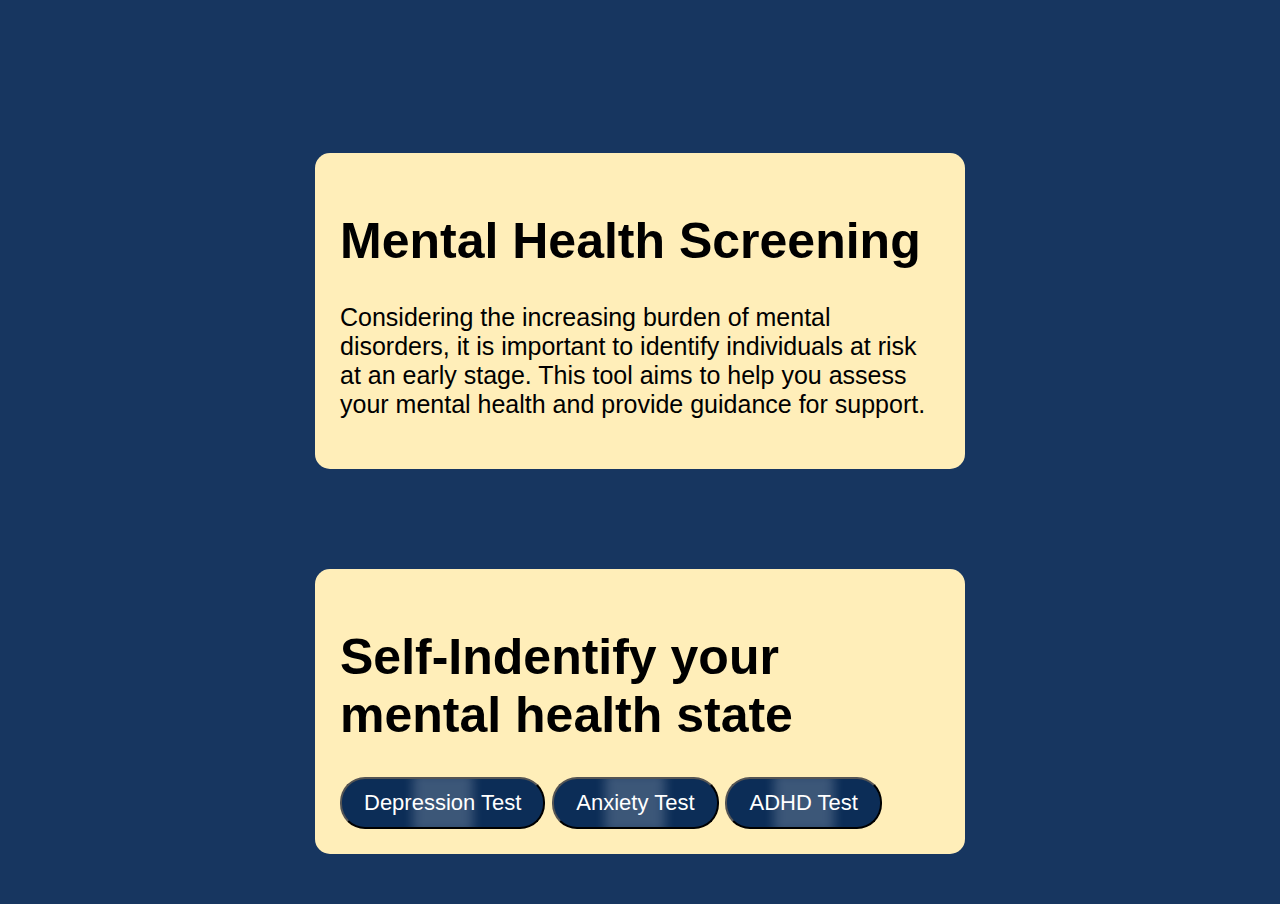
<file: index.html>
<!DOCTYPE html>
<html lang="en">

<head>
    <meta charset="UTF-8">
    <meta name="viewport" content="width=device-width, initial-scale=1.0">
    <title>Mental Health Screening</title>
    <link rel="stylesheet" href="styles.css">
</head>

<body>
    <header>
        <h1></h1>
    </header>

    <section >
        <p><h1>Mental Health Screening</h1>Considering the increasing burden of mental disorders, it is important to identify individuals at risk at an early stage. This tool aims to help you assess your mental health and provide guidance for support.</p>

    </section>

    <section >
        <p><h1>Self-Indentify your mental health state</h1></p>
        <a href="depression.html"><button>Depression Test</button></a>
        <a href="anxiety.html"><button>Anxiety Test</button></a>
        <a href="adhd.html"><button>ADHD Test</button></a>
    </section>


    <script src="script.js"></script>
</body>

</html>
</file>
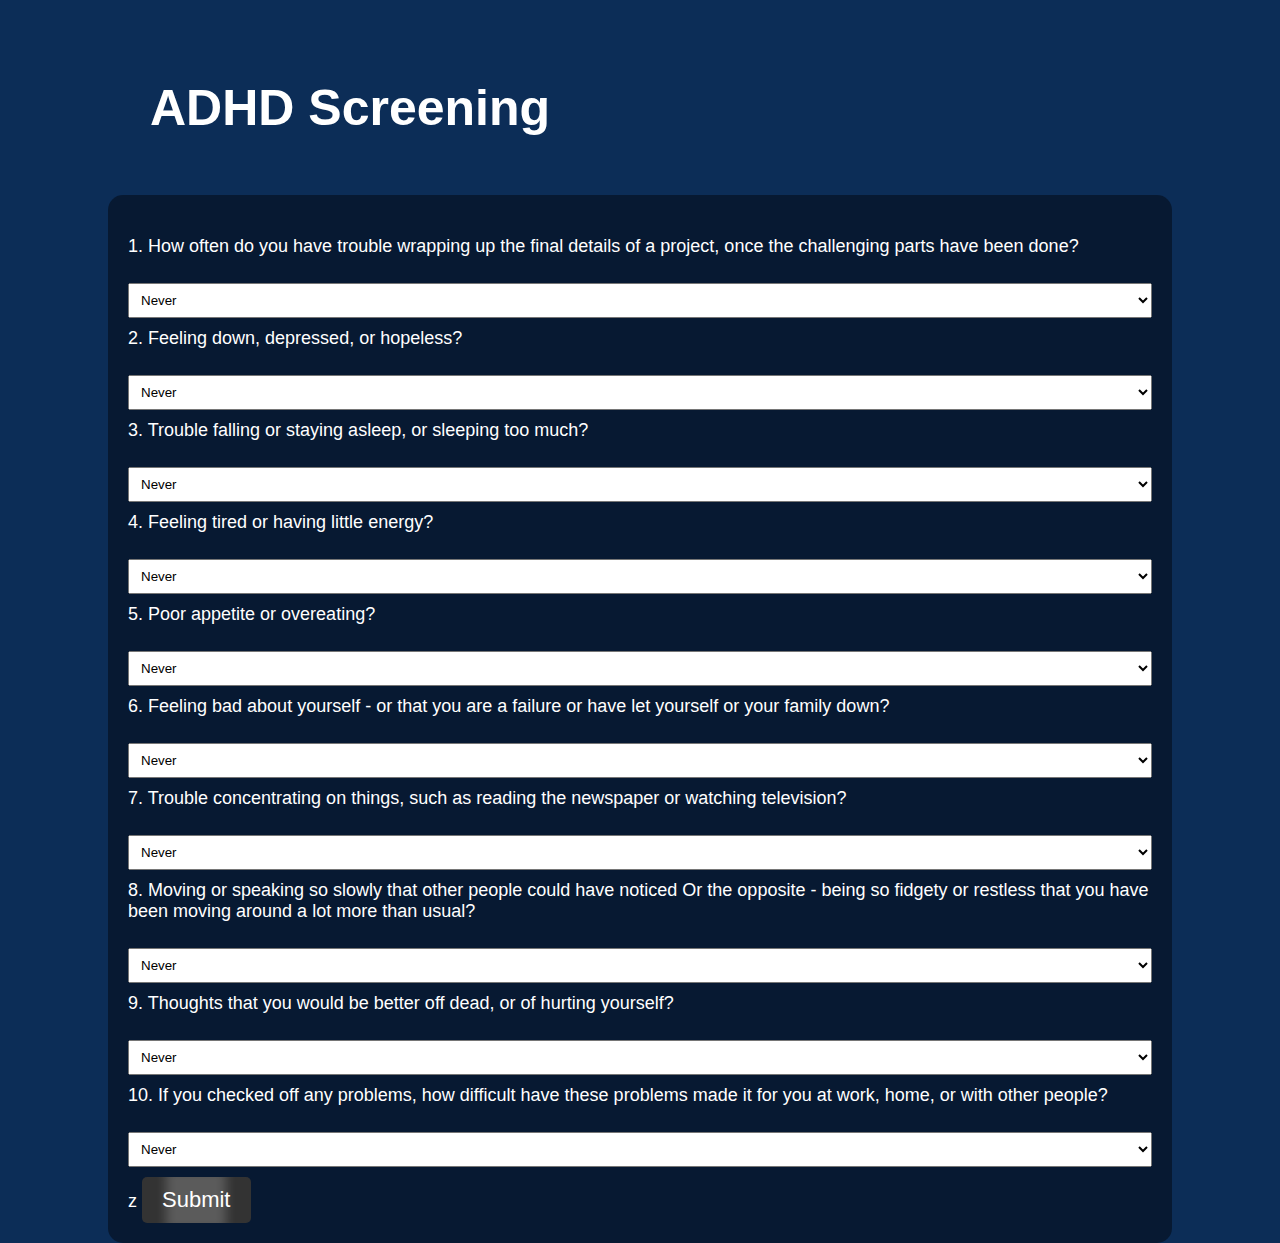
<file: adhd.html>
<!DOCTYPE html>
<html lang="en">
<head>
    <meta charset="UTF-8">
    <meta name="viewport" content="width=device-width, initial-scale=1.0">
    <link rel="stylesheet" href="styles.css">
    <title>Depression Screening</title>
    <style>
        body {
            font-family: 'Arial', sans-serif;
            background-color:#0c2d57;
            margin-top: 20px;
            padding: 0;

        }
        
        header {
            background-color:#0c2d57;
            color: white;
            text-align: left;
            padding-left: 150px;
            font-size: 25px;
        }
        
        main {
            display: flex;
            justify-content: center;
            align-items: center;
        }
        
        #adhd-form {
            width: 80%;
            padding: 20px;
            background-color:#04101fa5;
            color: white;
            border-radius: 15px;
            font-size: 18px;
        }
        
        label {
            display: block;
            margin-bottom: 5px;
        }
        
        select {
            width: 100%;
            padding: 8px;
            margin-bottom: 10px;
        }
        
        button {
            background-color: #333;
            color: white;
            padding: 10px 20px;
            border: none;
            border-radius: 5px;
            cursor: pointer;
        }
        
        button:hover {
            background-color: #555;
        }
        
        @media (max-width: 600px) {
            #adhd-form {
                width: 100%;
                margin: 10px;
            }
        }
        
    </style>
</head>
<body>
    <header>
        <h1>ADHD Screening</h1>
    </header>

    <main>
        <form id="adhd-form">
            <br>
            <label for="question1">1. How often do you have trouble wrapping up the final details of a project, once the challenging parts have been done?</label><br>
            <select id="question1" name="question1">
                <option value="1">Never</option>
                <option value="2">Sometimes</option>
                <option value="3">Often</option>
                <option value="4">Very Often</option>
            </select><br>


            <label for="question2">2. Feeling down, depressed, or hopeless?</label><br>
            <select id="question2" name="question2">
                <option value="1">Never</option>
                <option value="2">Sometimes</option>
                <option value="3">Often</option>
                <option value="4">Very Often</option>
            </select><br>


            <label for="question3">3. Trouble falling or staying asleep, or sleeping too much?</label><br>
            <select id="question3" name="question3">
                <option value="1">Never</option>
                <option value="2">Sometimes</option>
                <option value="3">Often</option>
                <option value="4">Very Often</option>
            </select><br>


            <label for="question4">4. Feeling tired or having little energy?</label><br>
            <select id="question4" name="question4">
                <option value="1">Never</option>
                <option value="2">Sometimes</option>
                <option value="3">Often</option>
                <option value="4">Very Often</option>
            </select><br>


            <label for="question5">5. Poor appetite or overeating?</label><br>
            <select id="question5" name="question5">
                <option value="1">Never</option>
                <option value="2">Sometimes</option>
                <option value="3">Often</option>
                <option value="4">Very Often</option>
            </select><br>


            <label for="question6">6. Feeling bad about yourself - or that you are a failure or have let yourself or your family down?</label>
            <br>
            <select id="question6" name="question6">
                <option value="1">Never</option>
                <option value="2">Sometimes</option>
                <option value="3">Often</option>
                <option value="4">Very Often</option>
            </select><br>


            <label for="question7">7. Trouble concentrating on things, such as reading the newspaper or watching television?</label>
            <br>
            <select id="question7" name="question7">
                <option value="1">Never</option>
                <option value="2">Sometimes</option>
                <option value="3">Often</option>
                <option value="4">Very Often</option>
            </select><br>


            <label for="question8">8. Moving or speaking so slowly that other people could have noticed
                Or the opposite - being so fidgety or restless that you have been moving around a lot more than usual?</label>
            <br>
            <select id="question8" name="question8">
                <option value="1">Never</option>
                <option value="2">Sometimes</option>
                <option value="3">Often</option>
                <option value="4">Very Often</option>
            </select><br>


            <label for="question9">9. Thoughts that you would be better off dead, or of hurting yourself?</label><br>
            <select id="question9" name="question9">
                <option value="1">Never</option>
                <option value="2">Sometimes</option>
                <option value="3">Often</option>
                <option value="4">Very Often</option>
            </select><br>
            

            <label for="question10">10. If you checked off any problems, how difficult have these problems made it for you at work, home, or with other people?</label>
            <br>
            <select id="question10" name="question10">
                <option value="1">Never</option>
                <option value="2">Sometimes</option>
                <option value="3">Often</option>
                <option value="4">Very Often</option>
            </select><br>
z
            <button type="button" onclick="calculateADHDScore()">Submit</button>
        </form>
    </main>

    <script src="adhd.js"></script>
</body>
</html>
</file>
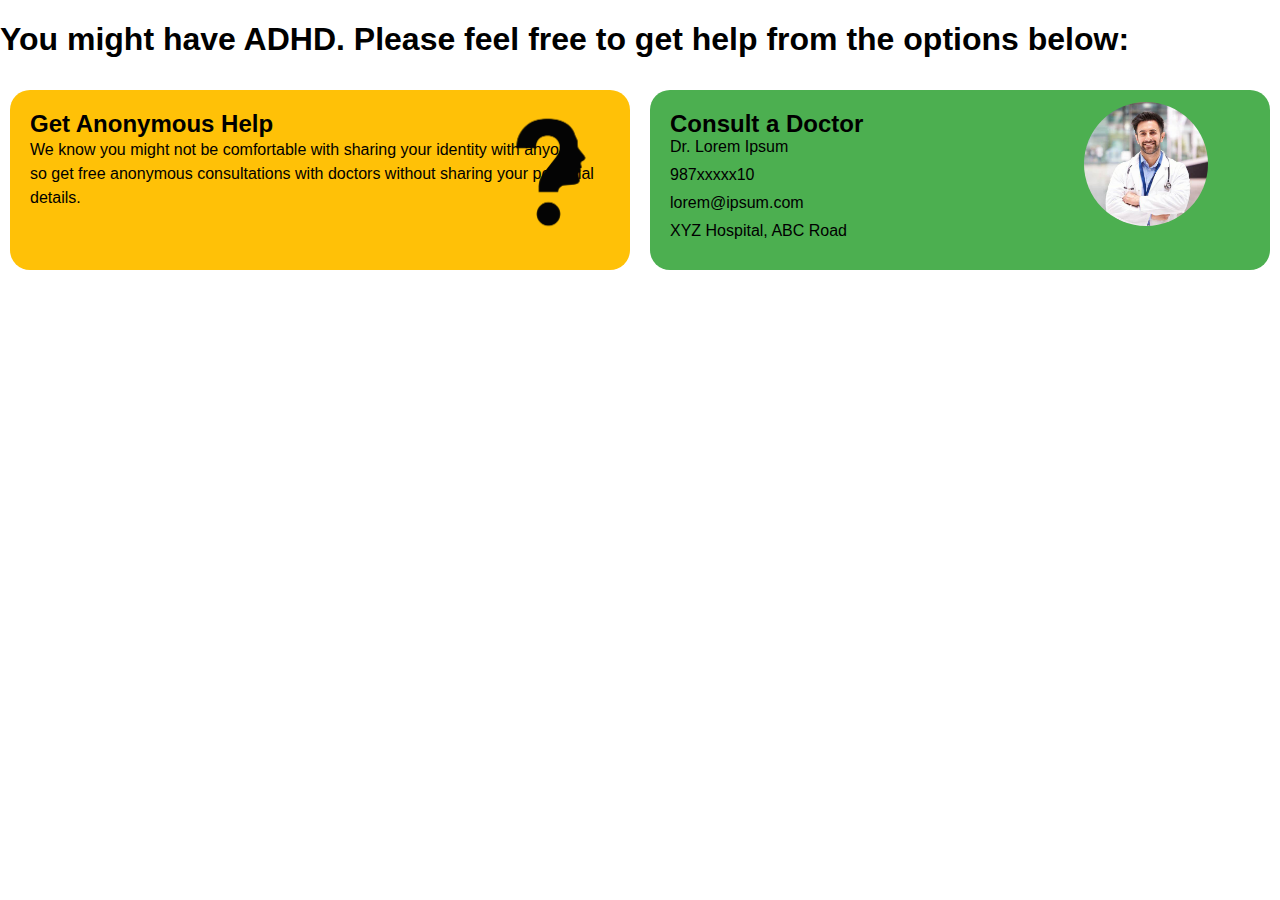
<file: adhded.html>
<!DOCTYPE html>
<html lang="en">
<head>
  <meta charset="UTF-8">
  <meta name="viewport" content="width=device-width, initial-scale=1.0">
  <style>
    body {
      margin: 0;
      padding: 0;
      font-family: 'Arial', sans-serif;
    }

    .container {
      display: flex;
      width: 100%;
      overflow: hidden;
    }

    .section {
      flex: 1;
      padding: 20px;
      border-radius: 20px;
      margin: 10px;
      background-color: #f0f0f0;
      position: relative; /* Added for positioning the image */
    }

    .section1 {
      background-color: #ffc107;
    }

    .heading {
      font-size: 24px;
      font-weight: bold;
    }

    .description {
      font-size: 16px;
      line-height: 1.5;
    }

    .section2 {
      background-color: #4caf50;
    }

    .bullet-points {
      list-style-type: none;
      padding: 0;
      margin: 0;
    }

    .bullet-points li {
      margin-bottom: 10px;
      font-size: 16px;
    }

    .doc-image {
      position: absolute;
      top: 0;
      right: 0;
      margin-right: 10%;
      margin-top: 2%;
      max-width: 20%; /* Ensures the image doesn't overflow its container */
      border-radius: 50%;
    }

    .anonym-image {
      position: absolute;
      top: 0;
      right: 0;
      margin-right: 1%;
      margin-bottom: 20%;
      max-width: 25%; /* Ensures the image doesn't overflow its container */
      border-radius: 50%;
    }
  </style>
</head>
<body>

    <h1>You might have ADHD. Please feel free to get help from the options below:</h1>

  <div class="container">
    <div class="section section1">
      <div class="heading">Get Anonymous Help</div>
      <div class="description">
        We know you might not be comfortable with sharing your identity with anyone, <br> so get free anonymous consultations with doctors without sharing your personal details.
        <img class="anonym-image" src="anonym.png" alt="Anonymous Image">
    </div>
    </div>

    <div class="section section2">
      <div class="heading">Consult a Doctor</div>
      <ul class="bullet-points">
        <li>Dr. Lorem Ipsum</li>
        <li>987xxxxx10</li>
        <li>lorem@ipsum.com</li>
        <li>XYZ Hospital, ABC Road</li>
      </ul>

      <!-- Image added to Section 2 -->
      <img class="doc-image" src="doc.png" alt="Doctor Image">
    </div>
  </div>

</body>
</html>
</file>
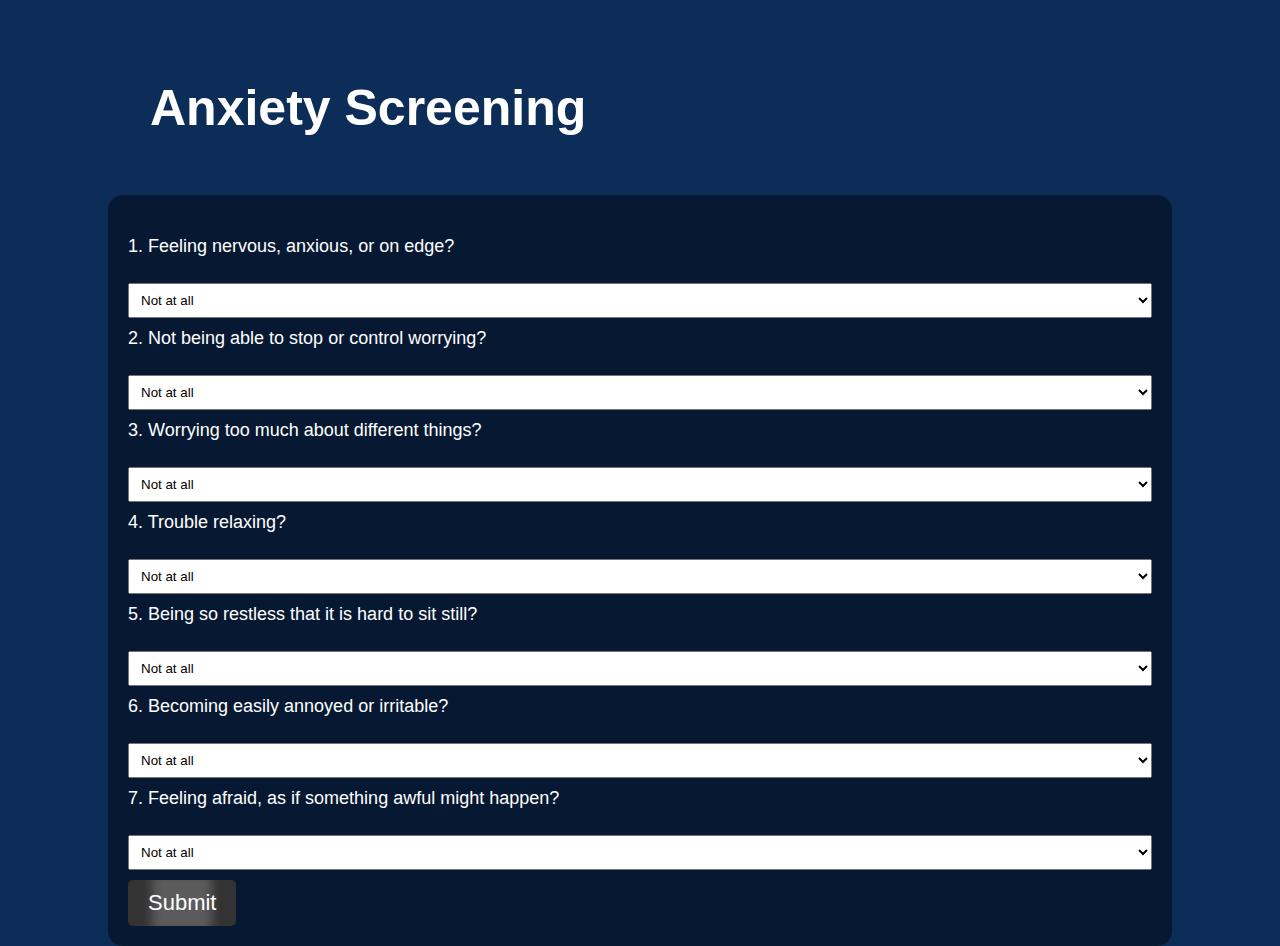
<file: anxiety.html>
<!DOCTYPE html>
<html lang="en">
<head>
    <meta charset="UTF-8">
    <meta name="viewport" content="width=device-width, initial-scale=1.0">
    <link rel="stylesheet" href="styles.css">
    <title>Anxiety Screening</title>
    <style>
        body {
            font-family: 'Arial', sans-serif;
            background-color:#0c2d57;
            margin-top: 20px;
            padding: 0;

        }
        
        header {
            background-color:#0c2d57;
            color: white;
            text-align: left;
            padding-left: 150px;
            font-size: 25px;
        }
        
        main {
            display: flex;
            justify-content: center;
            align-items: center;
        }
        
        #anxiety-form {
            width: 80%;
            padding: 20px;
            background-color:#04101fa5;
            color: white;
            border-radius: 15px;
            font-size: 18px;
        }
        
        label {
            display: block;
            margin-bottom: 5px;
        }
        
        select {
            width: 100%;
            padding: 8px;
            margin-bottom: 10px;
        }
        
        button {
            background-color: #333;
            color: white;
            padding: 10px 20px;
            border: none;
            border-radius: 5px;
            cursor: pointer;
        }
        
        button:hover {
            background-color: #555;
        }
        
        @media (max-width: 600px) {
            #anxiety-form {
                width: 100%;
                margin: 10px;
            }
        }
        
    </style>
</head>
<body>
    <header>
        <h1>Anxiety Screening</h1>
    </header>

    <main>
        <form id="anxiety-form">
            <br>
            <label for="question1">1. Feeling nervous, anxious, or on edge?</label><br>
            <select id="question1" name="question1">
                <option value="1">Not at all</option>
                <option value="2">Several days</option>
                <option value="3">More than half the days</option>
                <option value="4">Nearly every day</option>
            </select><br>


            <label for="question2">2. Not being able to stop or control worrying?</label><br>
            <select id="question2" name="question2">
                <option value="1">Not at all</option>
                <option value="2">Several days</option>
                <option value="3">More than half the days</option>
                <option value="4">Nearly every day</option>
            </select><br>


            <label for="question3">3. Worrying too much about different things?</label><br>
            <select id="question3" name="question3">
                <option value="1">Not at all</option>
                <option value="2">Several days</option>
                <option value="3">More than half the days</option>
                <option value="4">Nearly every day</option>
            </select><br>


            <label for="question4">4. Trouble relaxing?</label><br>
            <select id="question4" name="question4">
                <option value="1">Not at all</option>
                <option value="2">Several days</option>
                <option value="3">More than half the days</option>
                <option value="4">Nearly every day</option>
            </select><br>


            <label for="question5">5. Being so restless that it is hard to sit still?</label><br>
            <select id="question5" name="question5">
                <option value="1">Not at all</option>
                <option value="2">Several days</option>
                <option value="3">More than half the days</option>
                <option value="4">Nearly every day</option>
            </select><br>


            <label for="question6">6. Becoming easily annoyed or irritable?</label>
            <br>
            <select id="question6" name="question6">
                <option value="1">Not at all</option>
                <option value="2">Several days</option>
                <option value="3">More than half the days</option>
                <option value="4">Nearly every day</option>
            </select><br>


            <label for="question7">7. Feeling afraid, as if something awful might happen?</label>
            <br>
            <select id="question7" name="question7">
                <option value="1">Not at all</option>
                <option value="2">Several days</option>
                <option value="3">More than half the days</option>
                <option value="4">Nearly every day</option>
            </select><br>


            <button type="button" onclick="calculateAnxietyScore()">Submit</button>
        </form>
    </main>

    <script src="anxiety.js"></script>
</body>
</html>
</file>
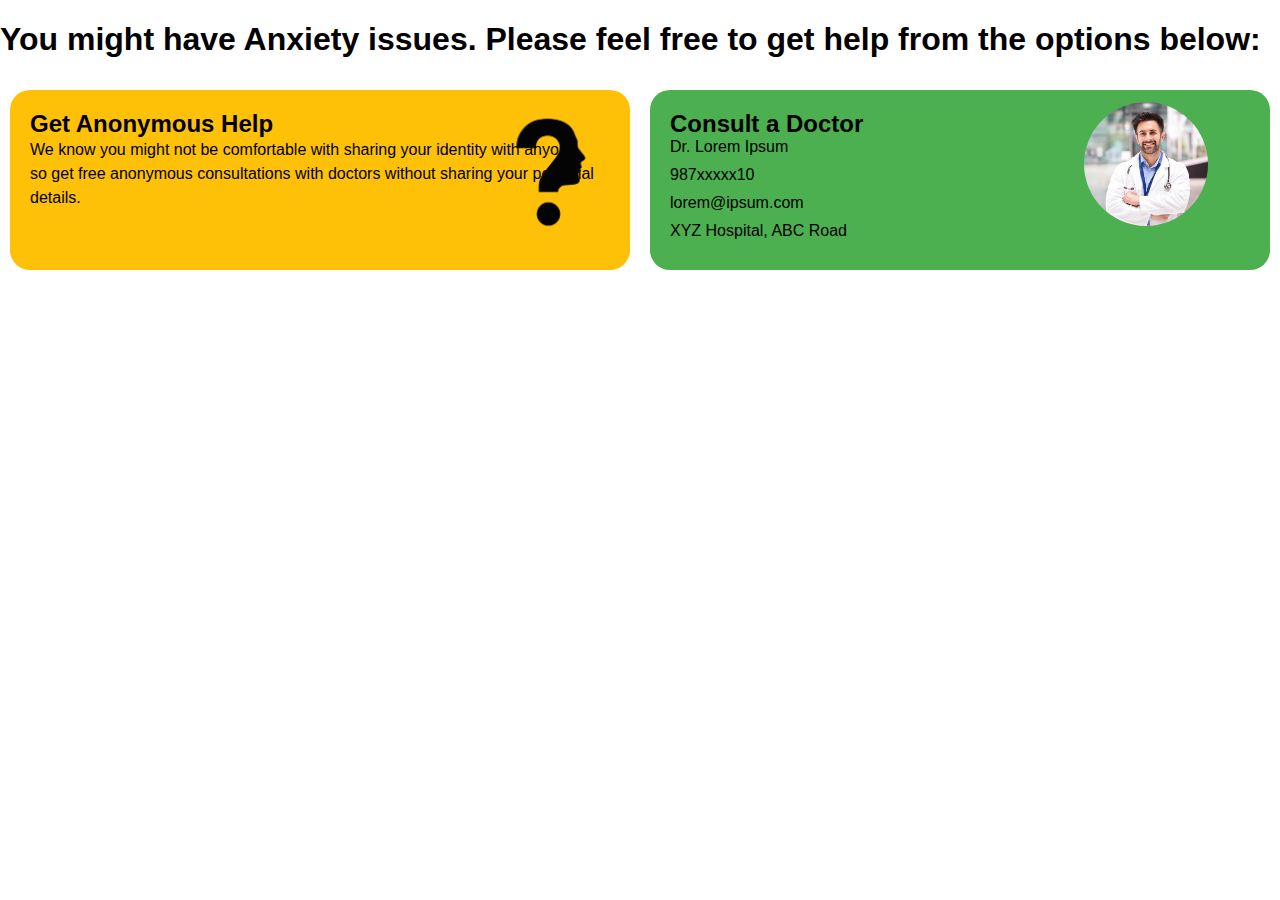
<file: anxious.html>
<!DOCTYPE html>
<html lang="en">
<head>
  <meta charset="UTF-8">
  <meta name="viewport" content="width=device-width, initial-scale=1.0">
  <style>
    body {
      margin: 0;
      padding: 0;
      font-family: 'Arial', sans-serif;
    }

    .container {
      display: flex;
      width: 100%;
      overflow: hidden;
    }

    .section {
      flex: 1;
      padding: 20px;
      border-radius: 20px;
      margin: 10px;
      background-color: #f0f0f0;
      position: relative; /* Added for positioning the image */
    }

    .section1 {
      background-color: #ffc107;
    }

    .heading {
      font-size: 24px;
      font-weight: bold;
    }

    .description {
      font-size: 16px;
      line-height: 1.5;
    }

    .section2 {
      background-color: #4caf50;
    }

    .bullet-points {
      list-style-type: none;
      padding: 0;
      margin: 0;
    }

    .bullet-points li {
      margin-bottom: 10px;
      font-size: 16px;
    }

    .doc-image {
      position: absolute;
      top: 0;
      right: 0;
      margin-right: 10%;
      margin-top: 2%;
      max-width: 20%; /* Ensures the image doesn't overflow its container */
      border-radius: 50%;
    }

    .anonym-image {
      position: absolute;
      top: 0;
      right: 0;
      margin-right: 1%;
      margin-bottom: 20%;
      max-width: 25%; /* Ensures the image doesn't overflow its container */
      border-radius: 50%;
    }
  </style>
</head>
<body>

    <h1>You might have Anxiety issues. Please feel free to get help from the options below:</h1>
  <div class="container">
    <div class="section section1">
      <div class="heading">Get Anonymous Help</div>
      <div class="description">
        We know you might not be comfortable with sharing your identity with anyone, <br> so get free anonymous consultations with doctors without sharing your personal details.
        <img class="anonym-image" src="anonym.png" alt="Anonymous Image">
    </div>
    </div>

    <div class="section section2">
      <div class="heading">Consult a Doctor</div>
      <ul class="bullet-points">
        <li>Dr. Lorem Ipsum</li>
        <li>987xxxxx10</li>
        <li>lorem@ipsum.com</li>
        <li>XYZ Hospital, ABC Road</li>
      </ul>

      <!-- Image added to Section 2 -->
      <img class="doc-image" src="doc.png" alt="Doctor Image">
    </div>
  </div>

</body>
</html>
</file>
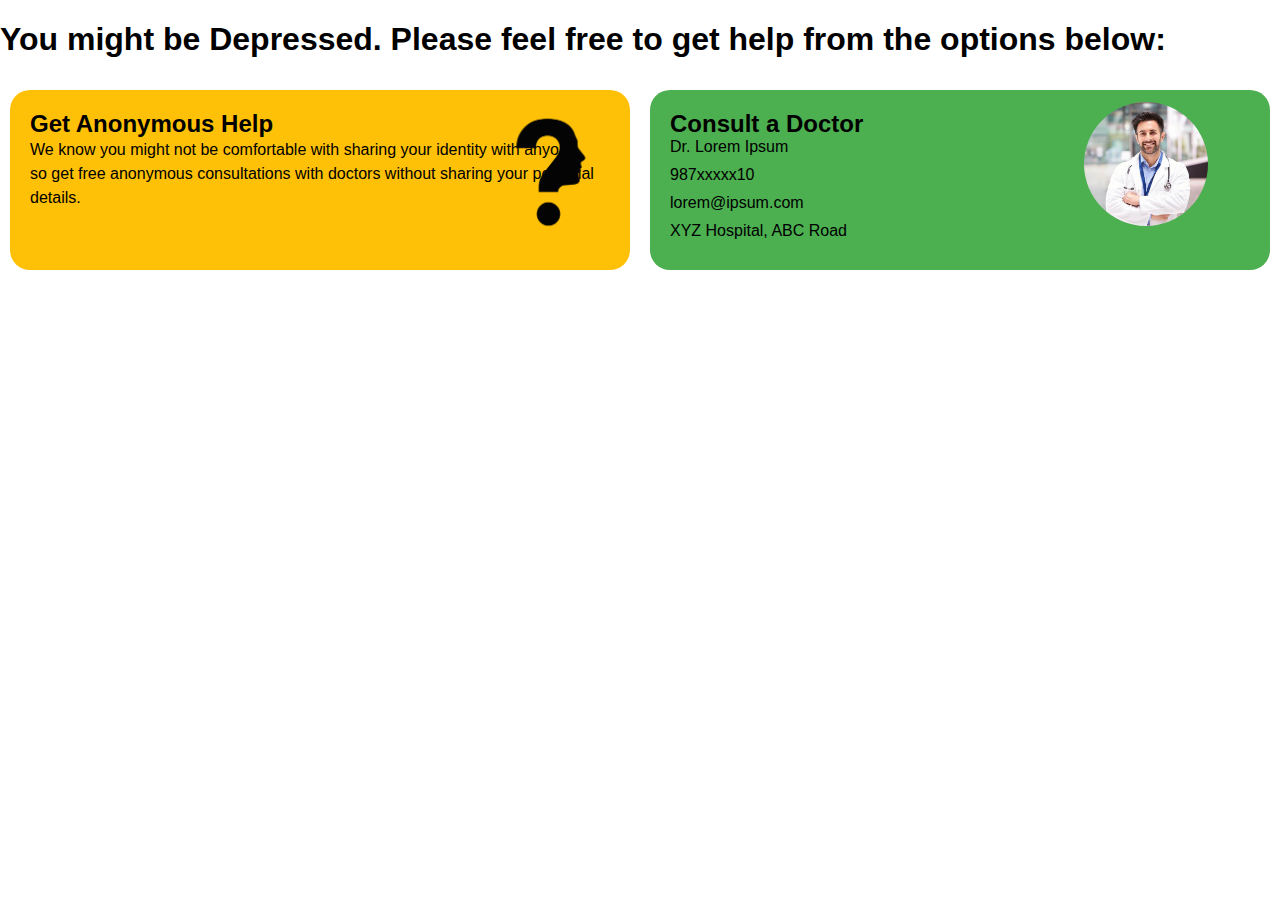
<file: depressed.html>
<!DOCTYPE html>
<html lang="en">
<head>
  <meta charset="UTF-8">
  <meta name="viewport" content="width=device-width, initial-scale=1.0">
  <style>
    body {
      margin: 0;
      padding: 0;
      font-family: 'Arial', sans-serif;
    }

    .container {
      display: flex;
      width: 100%;
      overflow: hidden;
    }

    .section {
      flex: 1;
      padding: 20px;
      border-radius: 20px;
      margin: 10px;
      background-color: #f0f0f0;
      position: relative; /* Added for positioning the image */
    }

    .section1 {
      background-color: #ffc107;
    }

    .heading {
      font-size: 24px;
      font-weight: bold;
    }

    .description {
      font-size: 16px;
      line-height: 1.5;
    }

    .section2 {
      background-color: #4caf50;
    }

    .bullet-points {
      list-style-type: none;
      padding: 0;
      margin: 0;
    }

    .bullet-points li {
      margin-bottom: 10px;
      font-size: 16px;
    }

    .doc-image {
      position: absolute;
      top: 0;
      right: 0;
      margin-right: 10%;
      margin-top: 2%;
      max-width: 20%; /* Ensures the image doesn't overflow its container */
      border-radius: 50%;
    }

    .anonym-image {
      position: absolute;
      top: 0;
      right: 0;
      margin-right: 1%;
      margin-bottom: 20%;
      max-width: 25%; /* Ensures the image doesn't overflow its container */
      border-radius: 50%;
    }
  </style>
</head>
<body>

  <h1>You might be Depressed. Please feel free to get help from the options below:</h1>

  <div class="container">
    <div class="section section1">
      <div class="heading">Get Anonymous Help</div>
      <div class="description">
        We know you might not be comfortable with sharing your identity with anyone, <br> so get free anonymous consultations with doctors without sharing your personal details.
        <img class="anonym-image" src="anonym.png" alt="Anonymous Image">
    </div>
    </div>

    <div class="section section2">
      <div class="heading">Consult a Doctor</div>
      <ul class="bullet-points">
        <li>Dr. Lorem Ipsum</li>
        <li>987xxxxx10</li>
        <li>lorem@ipsum.com</li>
        <li>XYZ Hospital, ABC Road</li>
      </ul>

      <!-- Image added to Section 2 -->
      <img class="doc-image" src="doc.png" alt="Doctor Image">
    </div>
  </div>

</body>
</html>
</file>
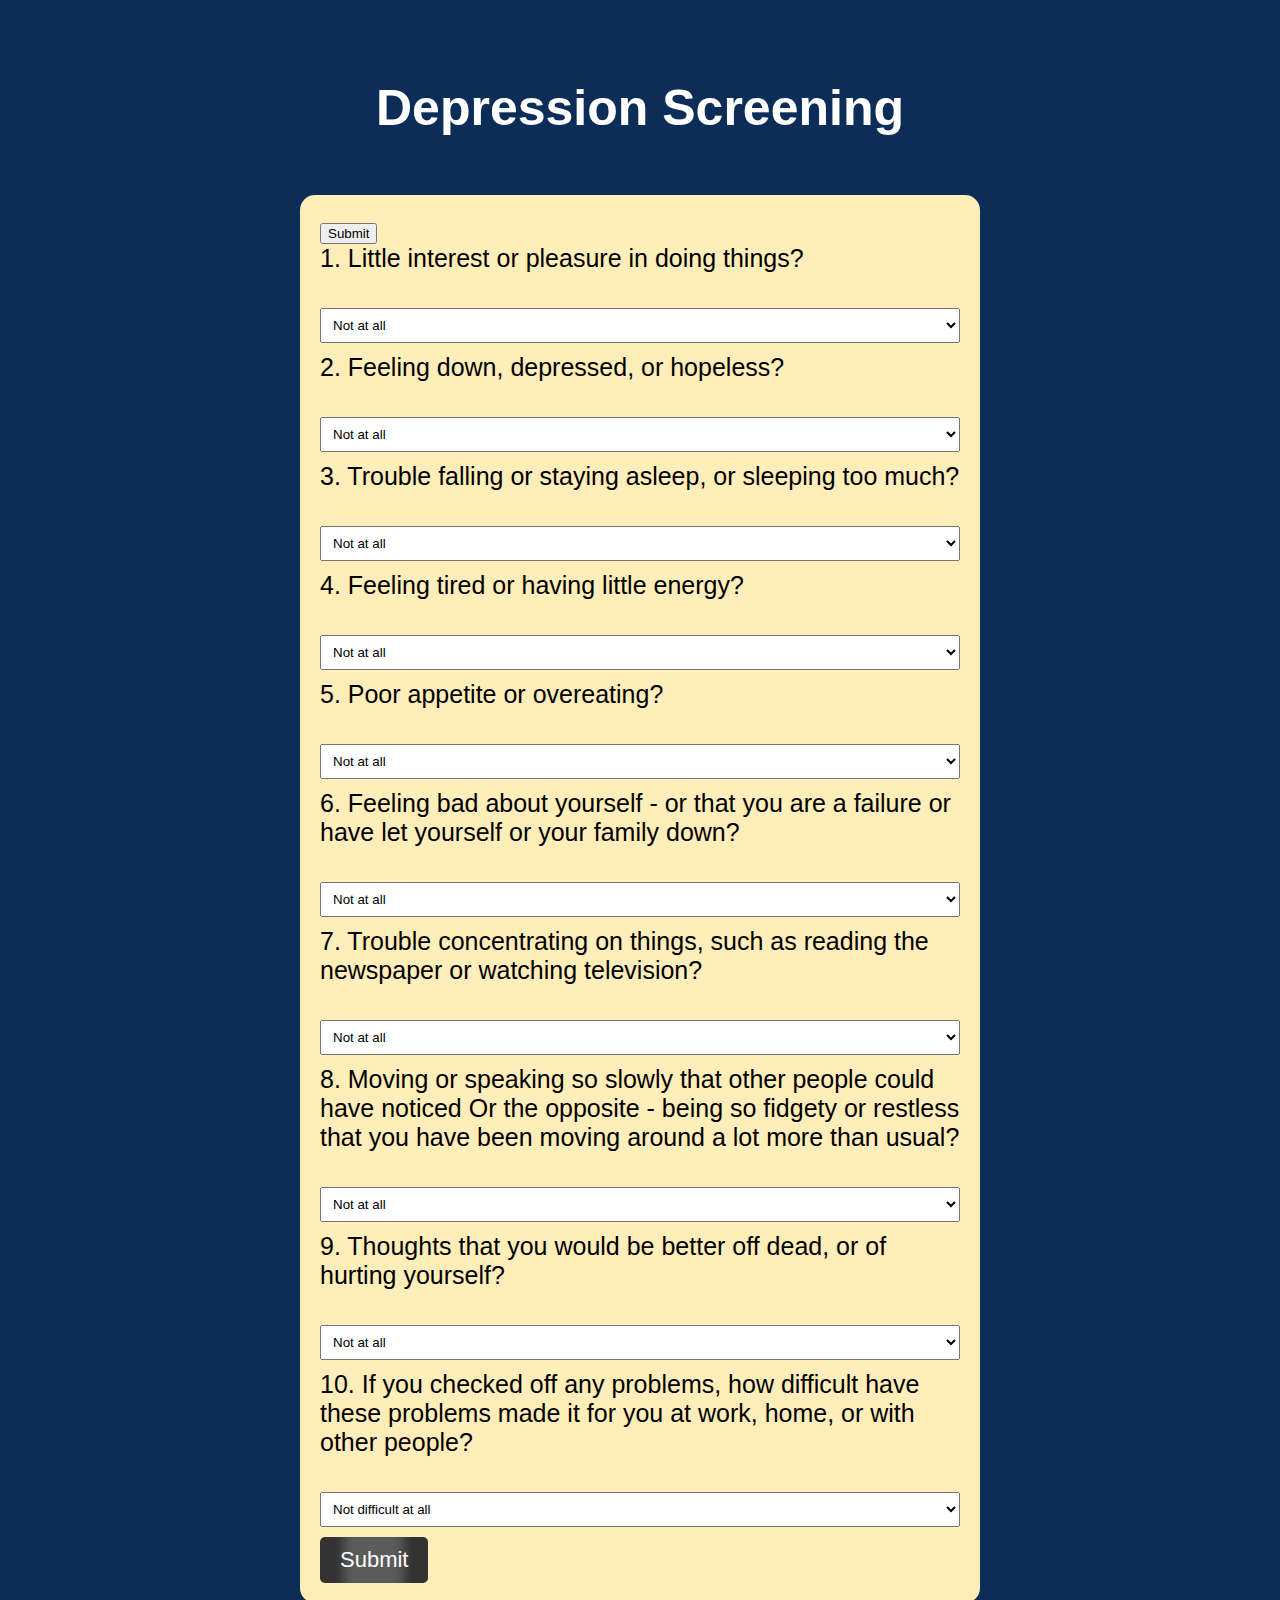
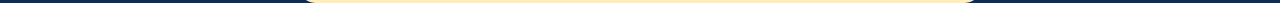
<file: depression.html>
<!DOCTYPE html>
<html lang="en">
<head>
    <meta charset="UTF-8">
    <meta name="viewport" content="width=device-width, initial-scale=1.0">
    <link rel="stylesheet" href="styles.css">
    <title>Depression Screening</title>
    <style>
        body {
            font-family: 'Arial', sans-serif;
            background-color:#0c2d57;
            margin-top: 20px;
            padding: 0;

        }
        
        header {
            background-color:#0c2d57;
            color: white;
            text-align:center;
            font-size: 25px;
        }
        
        main {
            display: flex;
            justify-content: center;
            align-items: center;
        }
        
        #depression-form {
            width: 50%;
            padding: 20px;
            border-radius: 15px;
            background-color: #ffeeb9;
            transition: background-color 0.4s ease-out, box-shadow 0.5s ease-out;
            font-size: 25px;
        }
        #depression-form:hover {
            background-color: #f8d488; 
            box-shadow: 0 0 20px #aec3de; 
            transform: scale(1.01);
            color: #0c2d57;
        }

        
        
        label {
            display: block;
            margin-bottom: 5px;
        }
        
        select {
            width: 100%;
            padding: 8px;
            margin-bottom: 10px;
        }
        
        button {
            background-color: #333;
            color: white;
            padding: 10px 20px;
            border: none;
            border-radius: 5px;
            cursor: pointer;

        }
        
        button:hover {
            background-color: #555;
        }
        
        @media (max-width: 600px) {
            #depression-form {
                width: 100%;
                margin: 10px;
            }
        }
        
    </style>
</head>
<body>
    <header>
        <h1 >Depression Screening</h1>
    </header>

    <main>
        <form id="depression-form" method="POST" action="file:///C:/Users/Shivanshu/OneDrive/Desktop/depressed.html">
        <input type="submit">
            <br>
            <label for="question1" >1. Little interest or pleasure in doing things?</label><br>
            <select id="question1" name="question1">
                <option value="1">Not at all</option>
                <option value="2">Several days</option>
                <option value="3">More than half the days</option>
                <option value="4">Nearly every day</option>
            </select><br>


            <label for="question2">2. Feeling down, depressed, or hopeless?</label><br>
            <select id="question2" name="question2">
                <option value="1">Not at all</option>
                <option value="2">Several days</option>
                <option value="3">More than half the days</option>
                <option value="4">Nearly every day</option>
            </select><br>


            <label for="question3">3. Trouble falling or staying asleep, or sleeping too much?</label><br>
            <select id="question3" name="question3">
                <option value="1">Not at all</option>
                <option value="2">Several days</option>
                <option value="3">More than half the days</option>
                <option value="4">Nearly every day</option>
            </select><br>


            <label for="question4">4. Feeling tired or having little energy?</label><br>
            <select id="question4" name="question4">
                <option value="1">Not at all</option>
                <option value="2">Several days</option>
                <option value="3">More than half the days</option>
                <option value="4">Nearly every day</option>
            </select><br>


            <label for="question5">5. Poor appetite or overeating?</label><br>
            <select id="question5" name="question5">
                <option value="1">Not at all</option>
                <option value="2">Several days</option>
                <option value="3">More than half the days</option>
                <option value="4">Nearly every day</option>
            </select><br>


            <label for="question6">6. Feeling bad about yourself - or that you are a failure or have let yourself or your family down?</label>
            <br>
            <select id="question6" name="question6">
                <option value="1">Not at all</option>
                <option value="2">Several days</option>
                <option value="3">More than half the days</option>
                <option value="4">Nearly every day</option>
            </select><br>


            <label for="question7">7. Trouble concentrating on things, such as reading the newspaper or watching television?</label>
            <br>
            <select id="question7" name="question7">
                <option value="1">Not at all</option>
                <option value="2">Several days</option>
                <option value="3">More than half the days</option>
                <option value="4">Nearly every day</option>
            </select><br>


            <label for="question8">8. Moving or speaking so slowly that other people could have noticed
                Or the opposite - being so fidgety or restless that you have been moving around a lot more than usual?</label>
            <br>
            <select id="question8" name="question8">
                <option value="1">Not at all</option>
                <option value="2">Several days</option>
                <option value="3">More than half the days</option>
                <option value="4">Nearly every day</option>
            </select><br>


            <label for="question9">9. Thoughts that you would be better off dead, or of hurting yourself?</label><br>
            <select id="question9" name="question9">
                <option value="1">Not at all</option>
                <option value="2">Several days</option>
                <option value="3">More than half the days</option>
                <option value="4">Nearly every day</option>
            </select><br>
            

            <label for="question10">10. If you checked off any problems, how difficult have these problems made it for you at work, home, or with other people?</label>
            <br>
            <select id="question10" name="question10">
                <option value="1">Not difficult at all</option>
                <option value="2">Somewhat difficult</option>
                <option value="3">Very difficult</option>
                <option value="4">Extremely difficult</option>
            </select><br>

            <button type="button" onclick="calculateDepressionScore()">Submit</button>
        </form>
    </main>

    <script src="depression.js"></script>
</body>
</html>
</file>
<file: styles.css>
body {
    font-family: Arial, sans-serif;
    margin: 0;
    padding: 0;
    background-color: #173660;

}

header {
    color: white;
    text-align: left;
    padding: 1em;
}

section {
    box-sizing: content-box;
    max-width: 600px;
    margin: 2em auto;
    padding: 1em;
    background-color: #ffeeb9;
    border-radius: 15px;
    font-size: 25px;
    margin-top: 100px;
    transition: background-color 0.4s ease-out, box-shadow 0.5s ease-out;
}
section:hover {
    background-color: #f8d488; 
    box-shadow: 0 0 20px #ffeeb9; 
    transform: scale(1.01);
    color: #0c2d57;
}

button {
    border-radius: 25px;
    background-color: #0c2d57;
    color: white;
    padding: 0.5em 1em;
    font-size: 22px;
    cursor: pointer;
}

button:hover {
    background-color: #2e4c60bd;
}
button {
    position: relative;
    overflow: hidden;
    transition: background 0.3s ease-out, box-shadow 0.3s ease-out;
}

button::before {
    content: '';
    position: absolute;
    top: 50%;
    left: 50%;
    transform: translate(-50%, -50%);
    width: 0;
    height: 0;
    border-radius: 50%;
    background-color: rgba(255, 255, 255, 0.2);
    box-shadow: 0 0 10px 30px rgba(255, 255, 255, 0.2);
    transition: width 0.3s ease-out, height 0.3s ease-out;
}

button:hover {
    background: #37759eb9; 
}

button:hover::before {
    width: 100%;
    height: 100%;
}
</file>
